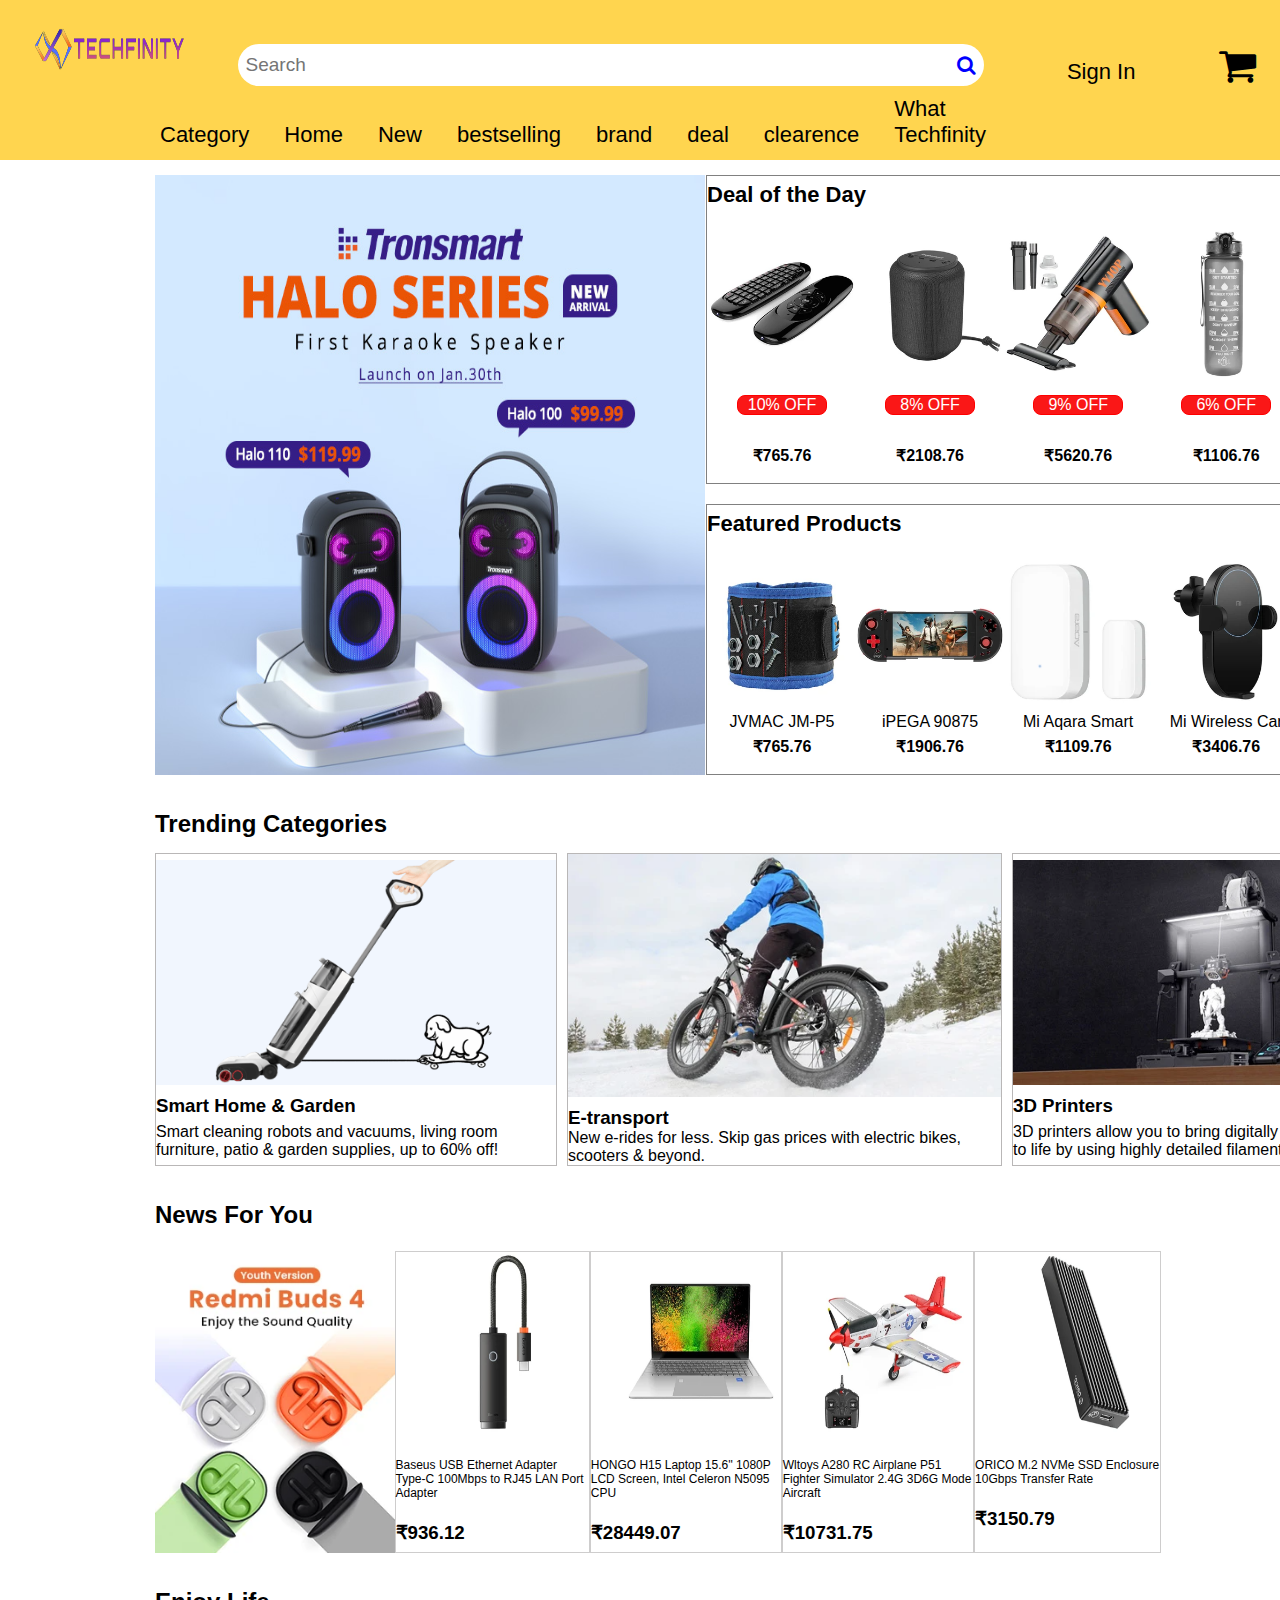
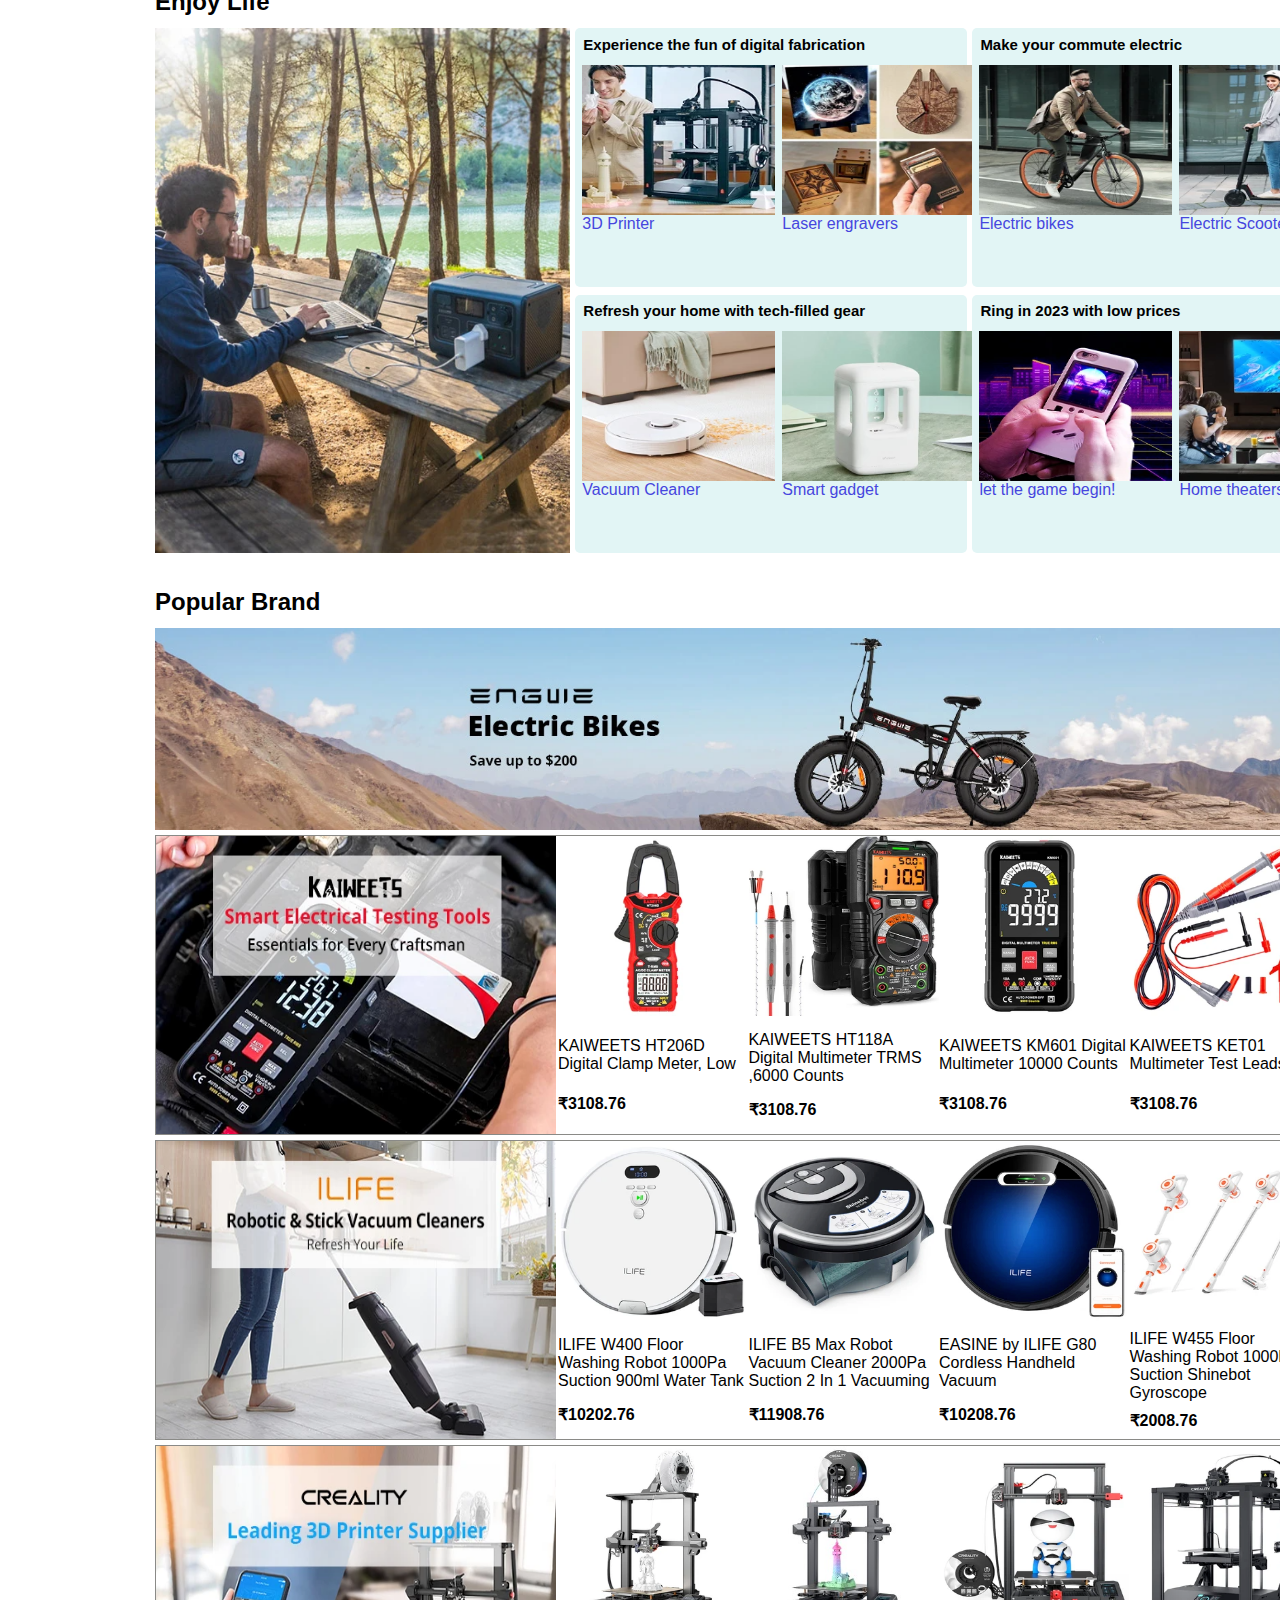
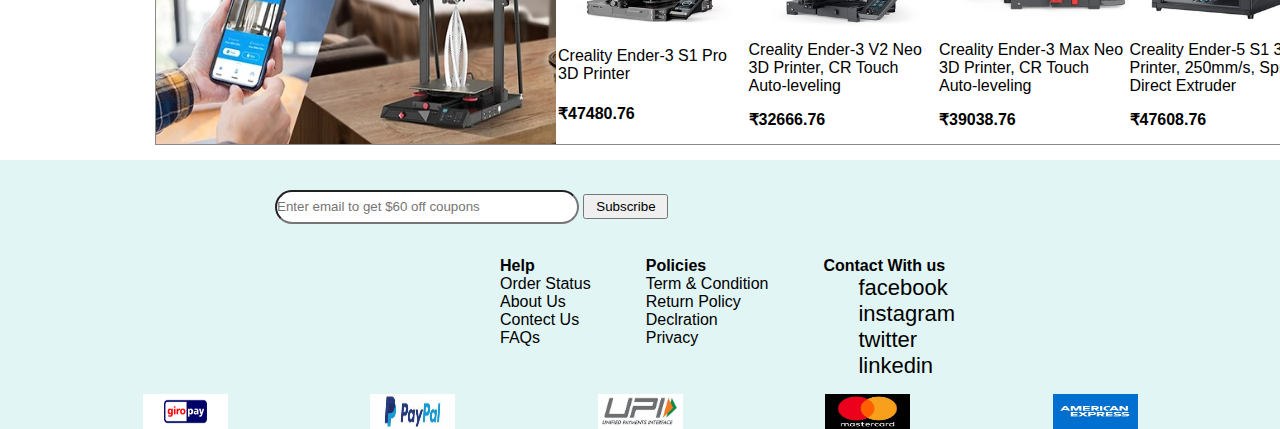
<file: index.html>
<!DOCTYPE html>
<html lang="en">
<head>
    <meta charset="UTF-8">
    <meta http-equiv="X-UA-Compatible" content="IE=edge">
    <meta name="viewport" content="width=device-width, initial-scale=1.0">
    <link rel="stylesheet" href="https://cdnjs.cloudflare.com/ajax/libs/font-awesome/4.7.0/css/font-awesome.min.css">
    <link rel="stylesheet" href="https://cdnjs.cloudflare.com/ajax/libs/font-awesome/6.0.0-beta2/css/all.min.css" integrity="sha512-YWzhKL2whUzgiheMoBFwW8CKV4qpHQAEuvilg9FAn5VJUDwKZZxkJNuGM4XkWuk94WCrrwslk8yWNGmY1EduTA==" crossorigin="anonymous" referrerpolicy="no-referrer" />
   
    <link rel="stylesheet" href="index.css">
    <title>TechFinity</title>
    
</head>
<body>
   <div class="nav">
    <div id="nav_up">
      <img src="image/logo.png" alt="error">
    <div id="serc">
        <input placeholder="Search" type="search" id="search" />
        <a href="#"><i class="fa fa-search icon-search"></i></a>
        
    </div>
    <div><li><i class="fa-solid fa-user-large icon-user">
    </i>
    <a>Sign In</a>
  <ul>
    <li><a href="./login.html">Login</a></li>
    <li><a href="./registration.html">Registration</a></li>
  </ul></li></div>
    
<div><a href="cart.html"><i class="fa fa-shopping-cart" style="font-size:40px"></i></a></div>

    </div>

    
<div id="nav_lo">
  <div id="cat">
    <li><a >Category</a>
    <ul>
      <li><a href="#">Local Warehouse</a></li>
      <li><a href="#">Sports & Outdoors</a></li>
      <li><a href="#">Smart Home & Gadget</a></li>
      <li><a href="#">Computer,Tablets & Accessories</a></li>
      <li><a href="#">Phone & Accessories</a></li>
      <li><a href="#">Wereable Device</a></li>
    </ul>
  </li>
  </div>
  <a href="index.html">Home</a>
  <a href="new.html">New</a>
  <a href="bestSellig.html">bestselling</a>
  <a href="#brand">brand</a>
  <a href="#deal">deal</a>
  <a href="#clearence">clearence</a>
  <a href="#geek">What Techfinity</a>
</div>
   </div> 


   <div class="containerr">
    <img src="image/big.jpg" alt="error">
    
    <div >
      <div id="cone">
        <h3>Deal of the Day</h3>
        <div>
        <div id="dod">
          <img src="image/remo.png" alt="error">
          <span class="discou-tag">10% OFF</span>
          <span class="prize">₹765.76</span>
        </div>
        <div id="dod">
          <img src="image/spe.png" alt="error">
          <span class="discou-tag">8% OFF</span>
          <span class="prize">₹2108.76</span>
        </div>
        <div id="dod">
          <img src="image/vac.png" alt="error">
          <span class="discou-tag">9% OFF</span>
          <span class="prize">₹5620.76</span>
        </div>
        <div id="dod">
          <img src="image/bottle.png" alt="error">
          <span class="discou-tag">6% OFF</span>
          <span class="prize">₹1106.76</span>
        </div>
      </div>
    </div>



    <div id="ctow">
    <h3>Featured Products</h3>
     <div>
      <div id="dod">
        <img src="image/clot.png" alt="error">
          <p>JVMAC JM-P5</p>
          <span class="prize">₹765.76</span>
      </div>
      <div id="dod">
        <img src="image/vd.png" alt="error">
          <p>iPEGA 90875</p>
          <span class="prize">₹1906.76</span>
      </div>
      <div id="dod">
        <img src="image/pw.png" alt="error">
          <p>Mi Aqara Smart</p>
          <span class="prize">₹1109.76</span>
      </div>
      <div id="dod">
        <img src="image/mb_sta.png" alt="error">
          <p>Mi Wireless Car</p>
          <span class="prize">₹3406.76</span>
      </div>
     </div>
    </div>


  </div>
   </div>

<div class="tre_cont">
  <h2>Trending Categories</h2>
  <div>
    <div class="inner_td">
      <img src="image/fir.jpeg" alt="error">
      <h3>Smart Home & Garden</h3>
      <p>Smart cleaning robots and vacuums, living room furniture, patio & garden supplies, up to 60% off!</p>
    </div>

    <div class="inner_tdd" >
      <img src="image/cyc.png" alt="error">
      <h3>E-transport</h3>
      <p>New e-rides for less. Skip gas prices with electric bikes, scooters & beyond.</p>
    </div>

    <div class="inner_td">
      <img src="image/gym.png" alt="error">
      <h3>3D Printers</h3>
      <p>3D printers allow you to bring digitally modeled designs to life by using highly detailed filament printing.</p>
    </div>

  </div>
</div>


<div class="ny_cont">
  <h2>News For You</h2>
  <div>
  
    <img src="image/mi.png" alt="error">
    <div>
      <div><img src="image/Baseus-USB.png" alt="error">
    <p>Baseus USB Ethernet Adapter Type-C 100Mbps to RJ45 LAN Port Adapter</p>
  <h3>₹936.12</h3></div>
  <div><img src="image/HONGO.png" alt="error">
    <p>HONGO H15 Laptop 15.6'' 1080P LCD Screen, Intel Celeron N5095 CPU</p>
  <h3>₹28449.07</h3></div>
  <div><img src="image/Wltoys.png" alt="error">
    <p>Wltoys A280 RC Airplane P51 Fighter Simulator 2.4G 3D6G Mode Aircraft</p>
  <h3>₹10731.75</h3></div>
  <div><img src="image/ORICO.png" alt="error">
    <p>ORICO M.2 NVMe SSD Enclosure 10Gbps Transfer Rate</p>
  <h3>₹3150.79</h3>
</div>
</div>
</div> 
</div>


<div class="ej_cont">
  <h2>Enjoy Life</h2>
  <div>
    <img src="image/ej.png" alt="error">
    <div>   
      <div id="up">
        <div id="bg_cl">
         <h3>Experience the fun of digital fabrication</h3>
         <div>
          <div id="poh"><img src="image/3d_pr.png" alt="error"><p>3D Printer</p></div>
          <div id="poh"><img src="image/le.png" alt="error"><p>Laser engravers</p></div>
          </div>
        </div>
          <div id="bg_cl">
            <h3>Make your commute electric</h3>
            <div>
             <div id="poh"><img src="image/eb.png" alt="error"><p>Electric bikes</p></div>
             <div id="poh"><img src="image/ec.png" alt="error"><p>Electric Scooters</p></div>
             </div>
            </div>
        </div>
        <div id="dw">
          <div id="bg_cl">
           <h3>Refresh your home with tech-filled gear</h3>
           <div>
            <div id="poh"><img src="image/vc.png" alt="error"><p>Vacuum Cleaner</p></div>
            <div id="poh"><img src="image/sg.png" alt="error"><p>Smart gadget</p></div>
            </div>
          </div>
            <div id="bg_cl">
              <h3>Ring in 2023 with low prices</h3>
              <div>
               <div id="poh"><img src="image/lgb.png" alt="error"><p>let the game begin!</p></div>
               <div id="poh"><img src="image/ht.png" alt="error"><p>Home theaters</p></div>
              </div>
               </div>
          </div>
    </div>
     </div>
  </div>


  <div class="pb_cont">
    <h2>Popular Brand</h2>
    <div><img src="image/sl.png" alt="error">
    <div>
      <img src="image/up1.png" alt="error">
      <div >
        <div id="po">
          <img src="image/ka.png" alt="error">
          <p>KAIWEETS HT206D Digital Clamp Meter, Low</p>
          <span class="priz">₹3108.76</span>
        </div>
        <div id="po">
          <img src="image/kai.png" alt="error">
          <p>KAIWEETS HT118A  Digital Multimeter TRMS ,6000 Counts</p>
          <span class="priz">₹3108.76</span>
        </div>
        <div id="po">
          <img src="image/kaiw.png" alt="error">
          <p>KAIWEETS KM601 Digital Multimeter 10000 Counts </p>
          <span class="priz">₹3108.76</span>
        </div>
        <div id="po">
          <img src="image/kaiwe.png" alt="error">
          <p>KAIWEETS KET01 Multimeter Test Leads Kit</p>
          <span class="priz">₹3108.76</span>
        </div>
      </div>
    </div>

    <div>
      <img src="image/up2.png" alt="error">
      <div >
        <div id="po">
          <img src="image/il.png" alt="error">
          <p>ILIFE W400 Floor Washing Robot 1000Pa Suction 900ml Water Tank</p>
          <span class="priz">₹10202.76</span>
        </div>
        <div id="po">
          <img src="image/ili.png" alt="error">
          <p>ILIFE B5 Max Robot Vacuum Cleaner 2000Pa Suction 2 In 1 Vacuuming</p>
          <span class="priz">₹11908.76</span>
        </div>
        <div id="po">
          <img src="image/ilif.png" alt="error">
          <p>EASINE by ILIFE G80 Cordless Handheld Vacuum </p>
          <span class="priz">₹10208.76</span>
        </div>
        <div id="po">
          <img src="image/eas.png" alt="error">
          <p>ILIFE W455 Floor Washing Robot 1000Pa Suction Shinebot Gyroscope</p>
          <span class="priz">₹2008.76</span>
        </div>
      </div>
    </div>
  
    <div>
      <img src="image/up3.png" alt="error">
      <div >
        <div id="po">
          <img src="image/cr.png" alt="error">
          <p>Creality Ender-3 S1 Pro 3D Printer</p>
          <span class="priz">₹47480.76</span>
        </div>
        <div id="po">
          <img src="image/cre.png" alt="error">
          <p>Creality Ender-3 V2 Neo 3D Printer, CR Touch Auto-leveling</p>
          <span class="priz">₹32666.76</span>
        </div>
        <div id="po">
          <img src="image/crea.png" alt="error">
          <p>Creality Ender-3 Max Neo 3D Printer, CR Touch Auto-leveling </p>
          <span class="priz">₹39038.76</span>
        </div>
        <div id="po">
          <img src="image/creal.png" alt="error">
          <p>Creality Ender-5 S1 3D Printer, 250mm/s, Sprite Direct Extruder</p>
          <span class="priz">₹47608.76</span>
        </div>
      </div>
    </div>

  </div>
</div>



<div class="bottom">
<div id="frm">
  
    <input placeholder="Enter email to get $60 off coupons" type="email" id="subscribe" />
    <input type="submit" value="Subscribe" id="sub_btn" />
  
</div>

<div id="supor">
  
  <div id="hep"><h4>Help</h4>
  <p>Order Status</p>
  <p>About Us</p>
  <p>Contect Us</p>
  <p>FAQs</p></div>

  <div id="poly"><h4>Policies</h4>
    <p>Term & Condition</p>
    <p>Return Policy</p>
    <p>Declration</p>
    <p>Privacy</p></div>


    <div id="cws"><h4>Contact With us</h4>
      <a href="#">facebook</a>
            <a href="#">instagram</a>
            <a href="#">twitter</a>
            <a href="#">linkedin</a></div>
      

</div>
<div id="paym">
  
  <img src="image/giro.jpg" alt="error">
  <img src="image/payp.jpeg" alt="error">
  <img src="image/upi.jpeg" alt="error">
  <img src="image/maste.jpeg" alt="error">
  <img src="image/aneri.jpeg" alt="error">
</div>


</div>

</body>

</html>
</file>
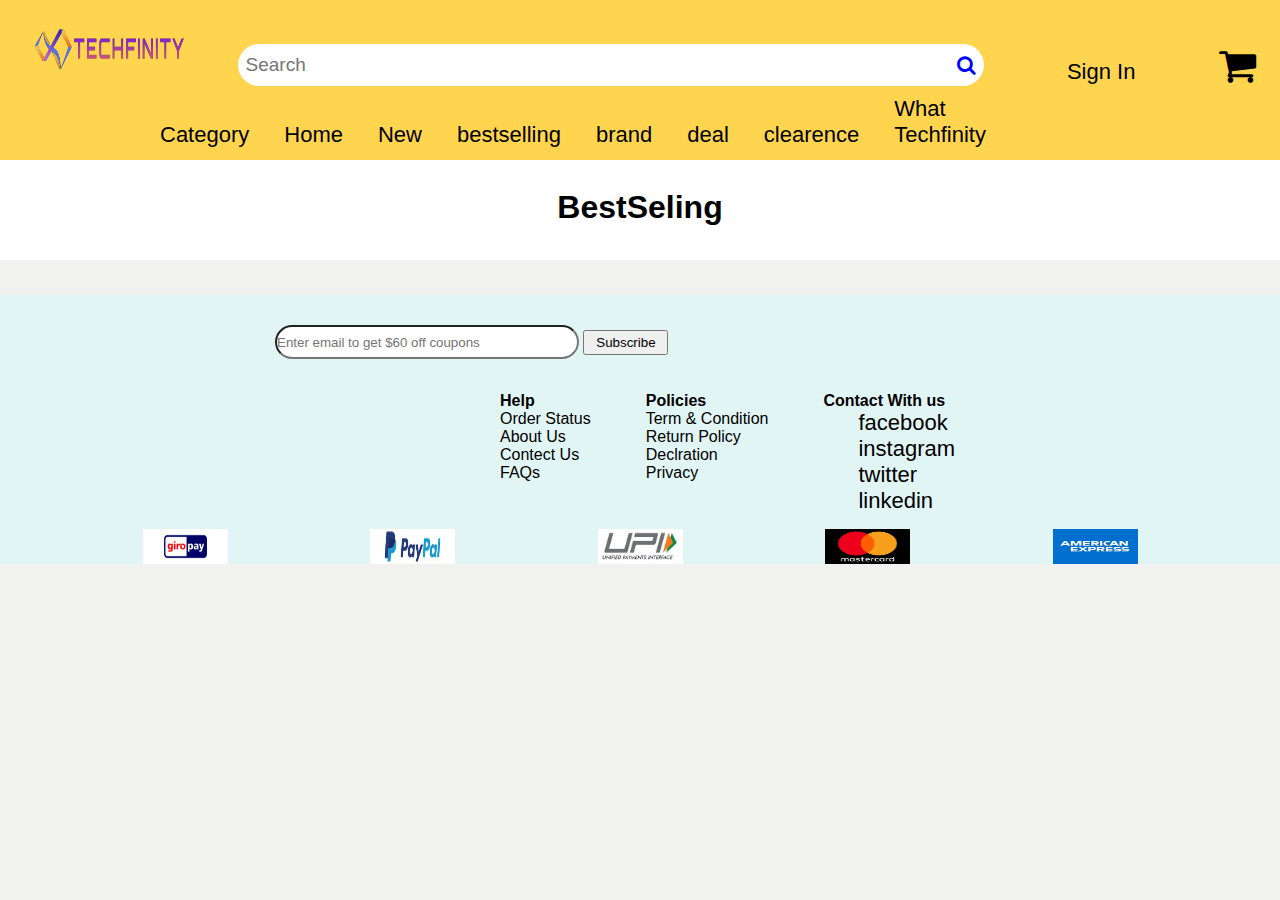
<file: bestSellig.html>
<!DOCTYPE html>
<html lang="en">
<head>
    <meta charset="UTF-8">
    <meta http-equiv="X-UA-Compatible" content="IE=edge">
    <meta name="viewport" content="width=device-width, initial-scale=1.0">
    <link rel="stylesheet" href="https://cdnjs.cloudflare.com/ajax/libs/font-awesome/4.7.0/css/font-awesome.min.css">
    <link rel="stylesheet" href="https://cdnjs.cloudflare.com/ajax/libs/font-awesome/6.0.0-beta2/css/all.min.css" integrity="sha512-YWzhKL2whUzgiheMoBFwW8CKV4qpHQAEuvilg9FAn5VJUDwKZZxkJNuGM4XkWuk94WCrrwslk8yWNGmY1EduTA==" crossorigin="anonymous" referrerpolicy="no-referrer" />
    <link rel="stylesheet" href="bestSelling.css">
    <title>TechFinity</title>
</head>
<body>
    <div class="nav">
        <div id="nav_up">
          <img src="image/logo.png" alt="error">
        <div id="serc">
            <input placeholder="Search" type="search" id="search" />
            <a href="#"><i class="fa fa-search icon-search"></i></a>
            
        </div>
        <div><li><i class="fa-solid fa-user-large icon-user">
        </i>
        <a>Sign In</a>
      <ul>
        <li><a href="./login.html">Login</a></li>
        <li><a href="./registration.html">Registration</a></li>
      </ul></li></div>
        
      <div><a href="cart.html"><i class="fa fa-shopping-cart" style="font-size:40px"></i></a></div>
        
        </div>
    
        
    <div id="nav_lo">
      <div id="cat">
        <li><a >Category</a>
        <ul>
          <li><a href="#">Local Warehouse</a></li>
          <li><a href="#">Sports & Outdoors</a></li>
          <li><a href="#">Smart Home & Gadget</a></li>
          <li><a href="#">Computer,Tablets & Accessories</a></li>
          <li><a href="#">Phone & Accessories</a></li>
          <li><a href="#">Wereable Device</a></li>
        </ul>
      </li>
      </div>
      <a href="index.html">Home</a>
      <a href="new.html">New</a>
      <a href="bestSelling.html">bestselling</a>
      <a href="#brand">brand</a>
      <a href="#deal">deal</a>
      <a href="#clearence">clearence</a>
      <a href="#geek">What Techfinity</a>
    </div>
       </div>
       <div id="header"><h1>BestSeling</h1></div> 
       <div id="product-container"></div>


       <div class="bottom">
        <div id="frm">
          
            <input placeholder="Enter email to get $60 off coupons" type="email" id="subscribe" />
            <input type="submit" value="Subscribe" id="sub_btn" />
          
        </div>
        
        <div id="supor">
          
          <div id="hep"><h4>Help</h4>
          <p>Order Status</p>
          <p>About Us</p>
          <p>Contect Us</p>
          <p>FAQs</p></div>
        
          <div id="poly"><h4>Policies</h4>
            <p>Term & Condition</p>
            <p>Return Policy</p>
            <p>Declration</p>
            <p>Privacy</p></div>
        
        
            <div id="cws"><h4>Contact With us</h4>
              <a href="#">facebook</a>
                    <a href="#">instagram</a>
                    <a href="#">twitter</a>
                    <a href="#">linkedin</a></div>
              
        
        </div>
        <div id="paym">
          
          <img src="image/giro.jpg" alt="error">
          <img src="image/payp.jpeg" alt="error">
          <img src="image/upi.jpeg" alt="error">
          <img src="image/maste.jpeg" alt="error">
          <img src="image/aneri.jpeg" alt="error">
        </div>
        
        
        </div>
</body>
</html>
<script>
let url="https://63fa0c28beec322c57ec75ca.mockapi.io/product"
    async function FetchData(url){
        try{
          let res=await fetch(url)
               res=await res.json()
              console.log(res)
             
               DisplayProduct(res)
               
        }catch(err){
          console.log(err)
        }
    }
    FetchData(url)

    let CartArr=JSON.parse(localStorage.getItem("cart"))||[]
    let Container=document.getElementById("product-container")
    function DisplayProduct(data){
      Container.innerHTML=""
        data.forEach((product)=>{
            let card=document.createElement("div")
            let image=document.createElement("img")
            let details=document.createElement("p")
            let cardd=document.createElement("div")
            let price=document.createElement("h4")
            let Rating=document.createElement("p")
            let add_to_cart=document.createElement("button")
              add_to_cart.textContent="Add to Cart"
              image.src=product.image;
              details.textContent=product.name
              price.textContent=product.price;
              Rating.textContent=product.rating
            add_to_cart.addEventListener("click",()=>{
               CartArr.push(product)
                  localStorage.setItem("cart",JSON.stringify(CartArr))
                  alert("Product Added To Cart")

                
            })
              card.append(image,details,cardd,add_to_cart)
              cardd.append(price,Rating)
              Container.append(card)
              
        })




    }

  
    
  </script>
</script>
</file>
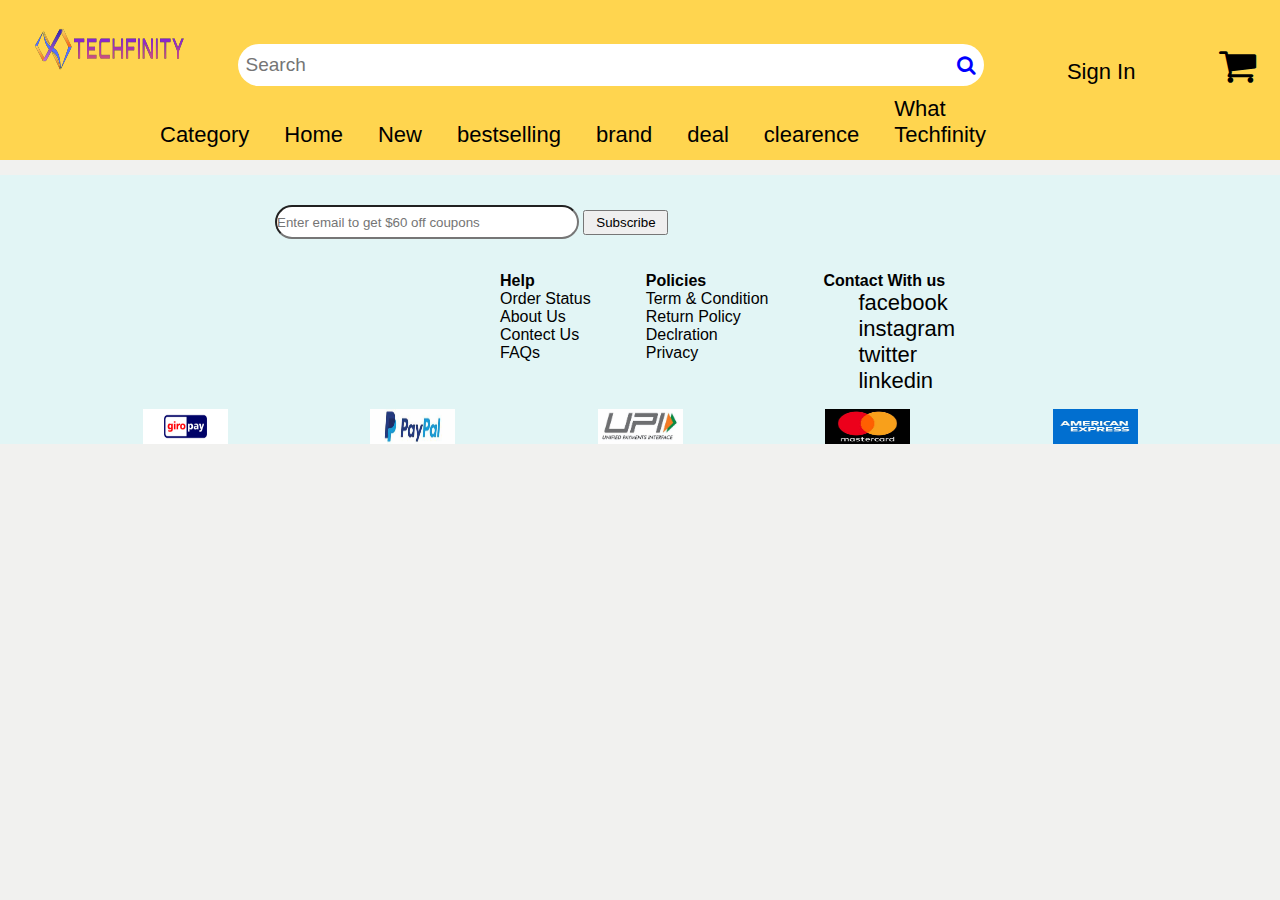
<file: cart.html>
<!DOCTYPE html>
<html lang="en">
<head>
    <meta charset="UTF-8">
    <meta http-equiv="X-UA-Compatible" content="IE=edge">
    <meta name="viewport" content="width=device-width, initial-scale=1.0">
    <link rel="stylesheet" href="https://cdnjs.cloudflare.com/ajax/libs/font-awesome/4.7.0/css/font-awesome.min.css">
    <link rel="stylesheet" href="https://cdnjs.cloudflare.com/ajax/libs/font-awesome/6.0.0-beta2/css/all.min.css" integrity="sha512-YWzhKL2whUzgiheMoBFwW8CKV4qpHQAEuvilg9FAn5VJUDwKZZxkJNuGM4XkWuk94WCrrwslk8yWNGmY1EduTA==" crossorigin="anonymous" referrerpolicy="no-referrer" />
    <link rel="stylesheet" href="bestSelling.css">
    <title>TechFinity</title>
</head>
<body>
    <div class="nav">
        <div id="nav_up">
          <img src="image/logo.png" alt="error">
        <div id="serc">
            <input placeholder="Search" type="search" id="search" />
            <a href="#"><i class="fa fa-search icon-search"></i></a>
            
        </div>
        <div><li><i class="fa-solid fa-user-large icon-user">
        </i>
        <a>Sign In</a>
      <ul>
        <li><a href="./login.html">Login</a></li>
        <li><a href="./registration.html">Registration</a></li>
      </ul></li></div>
        
      <div><a href="cart.html"><i class="fa fa-shopping-cart" style="font-size:40px"></i></a></div>
        
        </div>
    
        
    <div id="nav_lo">
      <div id="cat">
        <li><a >Category</a>
        <ul>
          <li><a href="#">Local Warehouse</a></li>
          <li><a href="#">Sports & Outdoors</a></li>
          <li><a href="#">Smart Home & Gadget</a></li>
          <li><a href="#">Computer,Tablets & Accessories</a></li>
          <li><a href="#">Phone & Accessories</a></li>
          <li><a href="#">Wereable Device</a></li>
        </ul>
      </li>
      </div>
      <a href="index.html">Home</a>
      <a href="new.html">New</a>
      <a href="bestSelling.html">bestselling</a>
      <a href="#brand">brand</a>
      <a href="#deal">deal</a>
      <a href="#clearence">clearence</a>
      <a href="#geek">What Techfinity</a>
    </div>
       </div> 
       <div id="cart-containerr"></div>


       <div class="bottom">
        <div id="frm">
          
            <input placeholder="Enter email to get $60 off coupons" type="email" id="subscribe" />
            <input type="submit" value="Subscribe" id="sub_btn" />
          
        </div>
        
        <div id="supor">
          
          <div id="hep"><h4>Help</h4>
          <p>Order Status</p>
          <p>About Us</p>
          <p>Contect Us</p>
          <p>FAQs</p></div>
        
          <div id="poly"><h4>Policies</h4>
            <p>Term & Condition</p>
            <p>Return Policy</p>
            <p>Declration</p>
            <p>Privacy</p></div>
        
        
            <div id="cws"><h4>Contact With us</h4>
              <a href="#">facebook</a>
                    <a href="#">instagram</a>
                    <a href="#">twitter</a>
                    <a href="#">linkedin</a></div>
              
        
        </div>
        <div id="paym">
          
          <img src="image/giro.jpg" alt="error">
          <img src="image/payp.jpeg" alt="error">
          <img src="image/upi.jpeg" alt="error">
          <img src="image/maste.jpeg" alt="error">
          <img src="image/aneri.jpeg" alt="error">
        </div>
        
        
        </div>
</body>
</html>
<script>


    let Cart=JSON.parse(localStorage.getItem("cart"))||[]
    let Container=document.getElementById("cart-containerr")
    function DisplayProduct(data){
      Container.innerHTML=""
        data.forEach((product)=>{
            let card=document.createElement("div")
            let image=document.createElement("img")
            let details=document.createElement("p")
            let cardd=document.createElement("div")
            let price=document.createElement("h4")
            let Rating=document.createElement("p")
            let carrdd=document.createElement("div")
            let Remove=document.createElement("button")
            let buy=document.createElement("button")
              Remove.textContent="Remove"
              buy.textContent="Buy"
              image.src=product.image;
              details.textContent=product.name
              price.textContent=product.price;
              Rating.textContent=product.rating
            Remove.addEventListener("click",()=>{
              Cart=Cart.filter((ele)=>{
              return ele.id!==product.id
            })
            localStorage.setItem("cart",JSON.stringify(Cart))
            alert("Product Remove From Cart")
            DisplayProduct()
        });
                  
              card.append(image,details,cardd,carrdd)
              cardd.append(price,Rating)
              carrdd.append(buy,Remove)
              Container.append(card)
              
        })

      }
      DisplayProduct()

    
  </script>
</script>
</file>
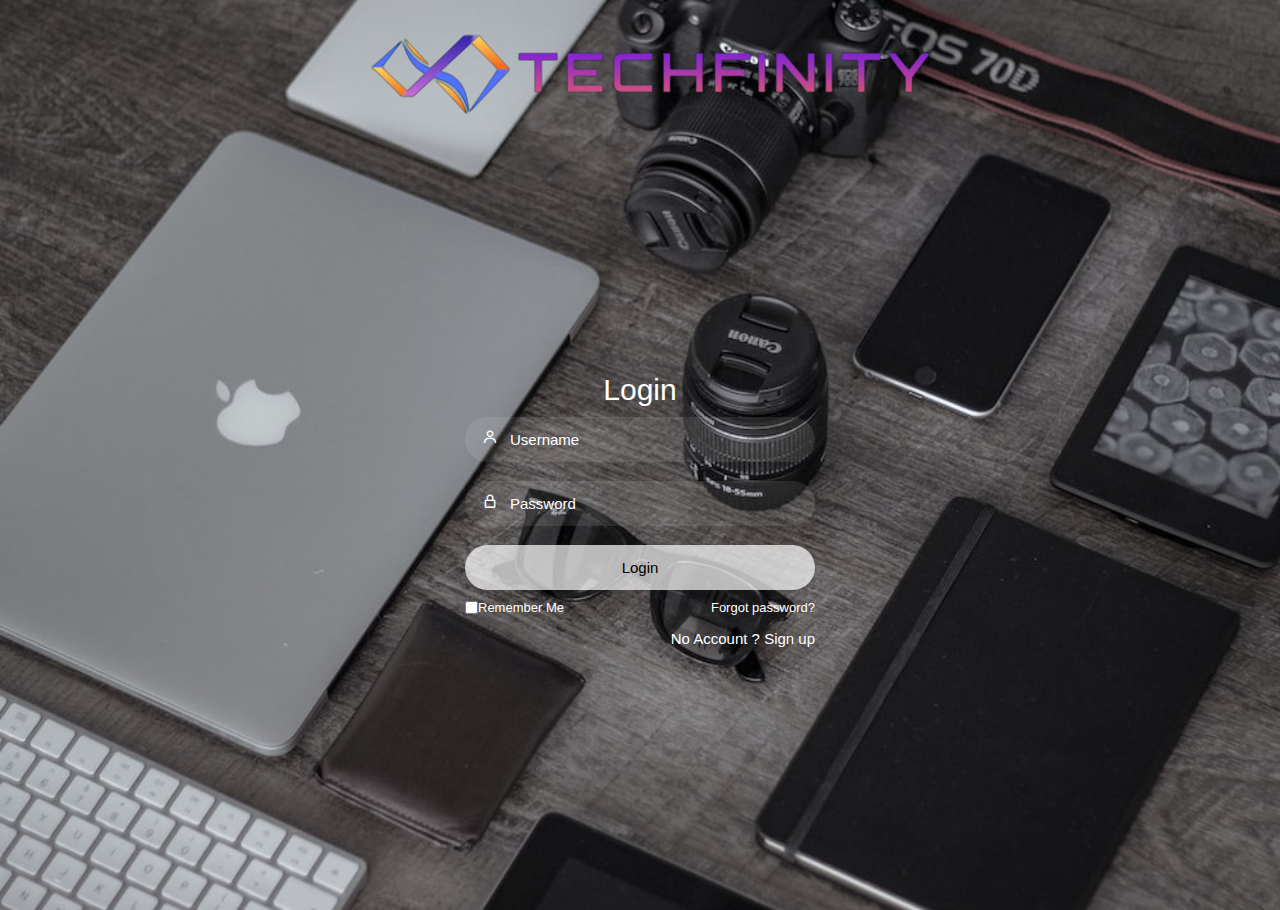
<file: login.html>
<!DOCTYPE html>
<html lang="en">
<head>
    <meta charset="UTF-8">
    <meta http-equiv="X-UA-Compatible" content="IE=edge">
    <meta name="viewport" content="width=device-width, initial-scale=1.0">
    <link rel="stylesheet" href="login.css">
    <link href='https://unpkg.com/boxicons@2.1.4/css/boxicons.min.css' rel='stylesheet'>

    <title>Login-TechFinity</title>

</head>
<body>

    <div class="nav">
        
          <img src="image/logo.png" alt="error">
        
        </div>
   <div class="box">

    <div class="container">

        <div class="top">
            <header>Login</header>
        </div>

        <div class="input-field">
            <input type="text" class="input" placeholder="Username" id="">
            <i class='bx bx-user' ></i>
        </div>

        <div class="input-field">
            <input type="Password" class="input" placeholder="Password" id="">
            <i class='bx bx-lock-alt'></i>
        </div>

        <div class="input-field">
            <input type="submit" class="submit" value="Login" onclick="openPopup()">
        </div>

        <div class="two-col">
            <div class="one">
               <input type="checkbox" name="" id="check">
               <label for="check"> Remember Me</label>
            </div>
            <div class="two">
                <label><a href="#">Forgot password?</a></label>
            </div>

            
            
        </div>
        <div class="reg">
            <a href="registration.html" id="link">No Account ? Sign up</a>
        </div>
    </div>

    <div class="popup" id="popup">
        <img src="image/pop.jpg" alt="error">
        <h2>Thank you!</h2>
        <p>Login Successful!</p>
        <a href="index.html"><button type="button" onclick="closePopup()" >OK</button></a>


    </div>
</div>  
</body>
</html>
<script>
    let popup =document.getElementById("popup");
    function openPopup(){
        popup.classList.add("open-popup");


    }
    function closePopup(){
        popup.classList.remove("open-popup");
        

    }
</script>
</file>
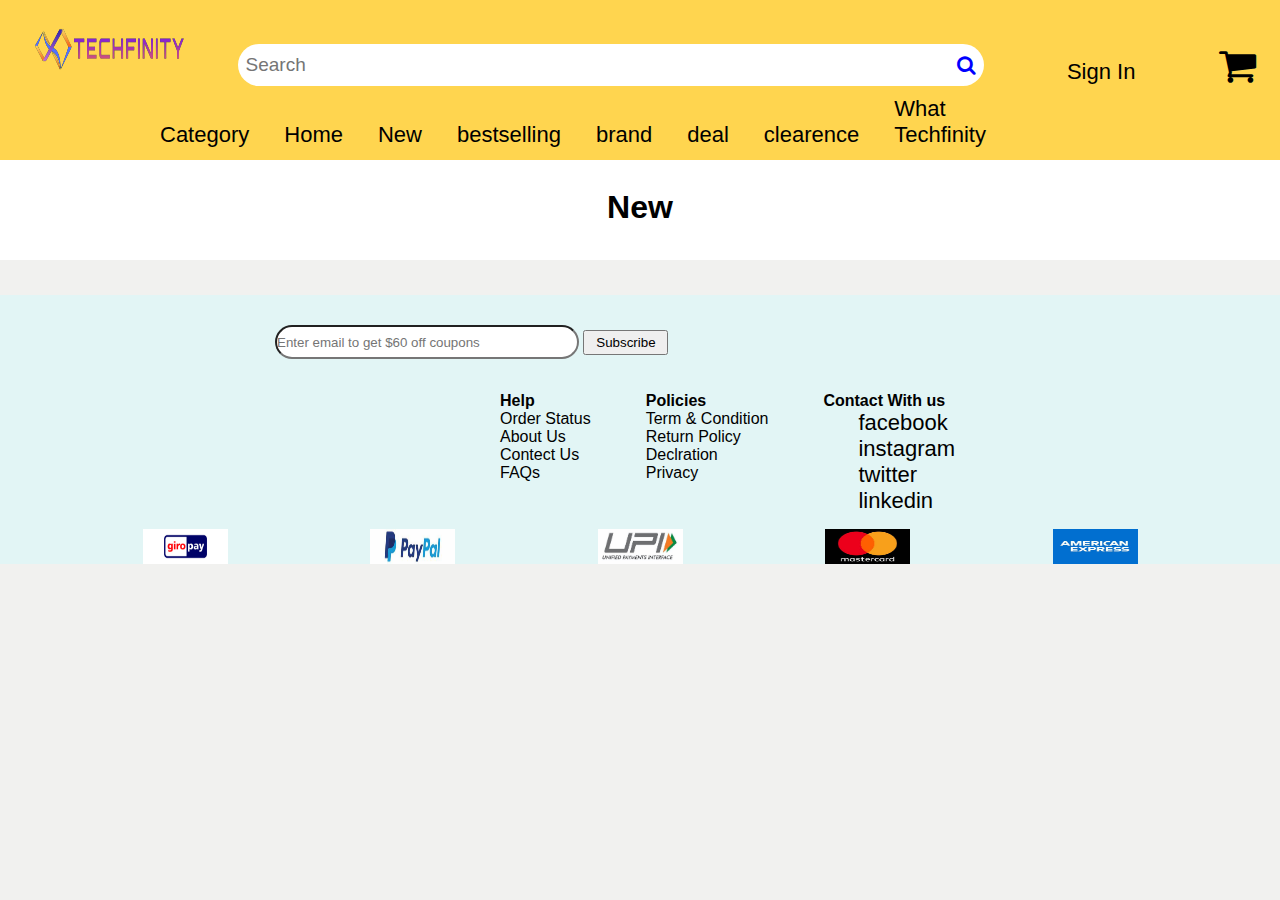
<file: new.html>
<!DOCTYPE html>
<html lang="en">
<head>
    <meta charset="UTF-8">
    <meta http-equiv="X-UA-Compatible" content="IE=edge">
    <meta name="viewport" content="width=device-width, initial-scale=1.0">
    <link rel="stylesheet" href="https://cdnjs.cloudflare.com/ajax/libs/font-awesome/4.7.0/css/font-awesome.min.css">
    <link rel="stylesheet" href="https://cdnjs.cloudflare.com/ajax/libs/font-awesome/6.0.0-beta2/css/all.min.css" integrity="sha512-YWzhKL2whUzgiheMoBFwW8CKV4qpHQAEuvilg9FAn5VJUDwKZZxkJNuGM4XkWuk94WCrrwslk8yWNGmY1EduTA==" crossorigin="anonymous" referrerpolicy="no-referrer" />
    <link rel="stylesheet" href="bestSelling.css">
    <title>TechFinity</title>
</head>
<body>
    <div class="nav">
        <div id="nav_up">
          <img src="image/logo.png" alt="error">
        <div id="serc">
            <input placeholder="Search" type="search" id="search" />
            <a href="#"><i class="fa fa-search icon-search"></i></a>
            
        </div>
        <div><li><i class="fa-solid fa-user-large icon-user">
        </i>
        <a>Sign In</a>
      <ul>
        <li><a href="./login.html">Login</a></li>
        <li><a href="./registration.html">Registration</a></li>
      </ul></li></div>
        
      <div><a href="cart.html"><i class="fa fa-shopping-cart" style="font-size:40px"></i></a></div>
        
        </div>
    
        
    <div id="nav_lo">
      <div id="cat">
        <li><a >Category</a>
        <ul>
          <li><a href="#">Local Warehouse</a></li>
          <li><a href="#">Sports & Outdoors</a></li>
          <li><a href="#">Smart Home & Gadget</a></li>
          <li><a href="#">Computer,Tablets & Accessories</a></li>
          <li><a href="#">Phone & Accessories</a></li>
          <li><a href="#">Wereable Device</a></li>
        </ul>
      </li>
      </div>
      <a href="index.html">Home</a>
      <a href="new.html">New</a>
      <a href="bestSellig.html">bestselling</a>
      <a href="#brand">brand</a>
      <a href="#deal">deal</a>
      <a href="#clearence">clearence</a>
      <a href="#geek">What Techfinity</a>
    </div>
       </div>
       <div id="header"><h1>New</h1></div> 
       <div id="product-container"></div>


       <div class="bottom">
        <div id="frm">
          
            <input placeholder="Enter email to get $60 off coupons" type="email" id="subscribe" />
            <input type="submit" value="Subscribe" id="sub_btn" />
          
        </div>
        
        <div id="supor">
          
          <div id="hep"><h4>Help</h4>
          <p>Order Status</p>
          <p>About Us</p>
          <p>Contect Us</p>
          <p>FAQs</p></div>
        
          <div id="poly"><h4>Policies</h4>
            <p>Term & Condition</p>
            <p>Return Policy</p>
            <p>Declration</p>
            <p>Privacy</p></div>
        
        
            <div id="cws"><h4>Contact With us</h4>
              <a href="#">facebook</a>
                    <a href="#">instagram</a>
                    <a href="#">twitter</a>
                    <a href="#">linkedin</a></div>
              
        
        </div>
        <div id="paym">
          
          <img src="image/giro.jpg" alt="error">
          <img src="image/payp.jpeg" alt="error">
          <img src="image/upi.jpeg" alt="error">
          <img src="image/maste.jpeg" alt="error">
          <img src="image/aneri.jpeg" alt="error">
        </div>
        
        
        </div>
</body>
</html>
<script>
let url="https://63fa0c28beec322c57ec75ca.mockapi.io/product"
    async function FetchData(url){
        try{
          let res=await fetch(url)
               res=await res.json()
              console.log(res)
             
               DisplayProduct(res)
               
        }catch(err){
          console.log(err)
        }
    }
    FetchData(url)

    let CartArr=JSON.parse(localStorage.getItem("cart"))||[]
    let Container=document.getElementById("product-container")
    function DisplayProduct(data){
      Container.innerHTML=""
        data.forEach((product)=>{
            let card=document.createElement("div")
            let image=document.createElement("img")
            let details=document.createElement("p")
            let cardd=document.createElement("div")
            let price=document.createElement("h4")
            let Rating=document.createElement("p")
            let add_to_cart=document.createElement("button")
              add_to_cart.textContent="Add to Cart"
              image.src=product.image;
              details.textContent=product.name
              price.textContent=product.price;
              Rating.textContent=product.rating
            add_to_cart.addEventListener("click",()=>{
               CartArr.push(product)
                  localStorage.setItem("cart",JSON.stringify(CartArr))
                  alert("Product Added To Cart")

                
            })
              card.append(image,details,cardd,add_to_cart)
              cardd.append(price,Rating)
              Container.append(card)
              
        })




    }

  
    
  </script>
</script>
</file>
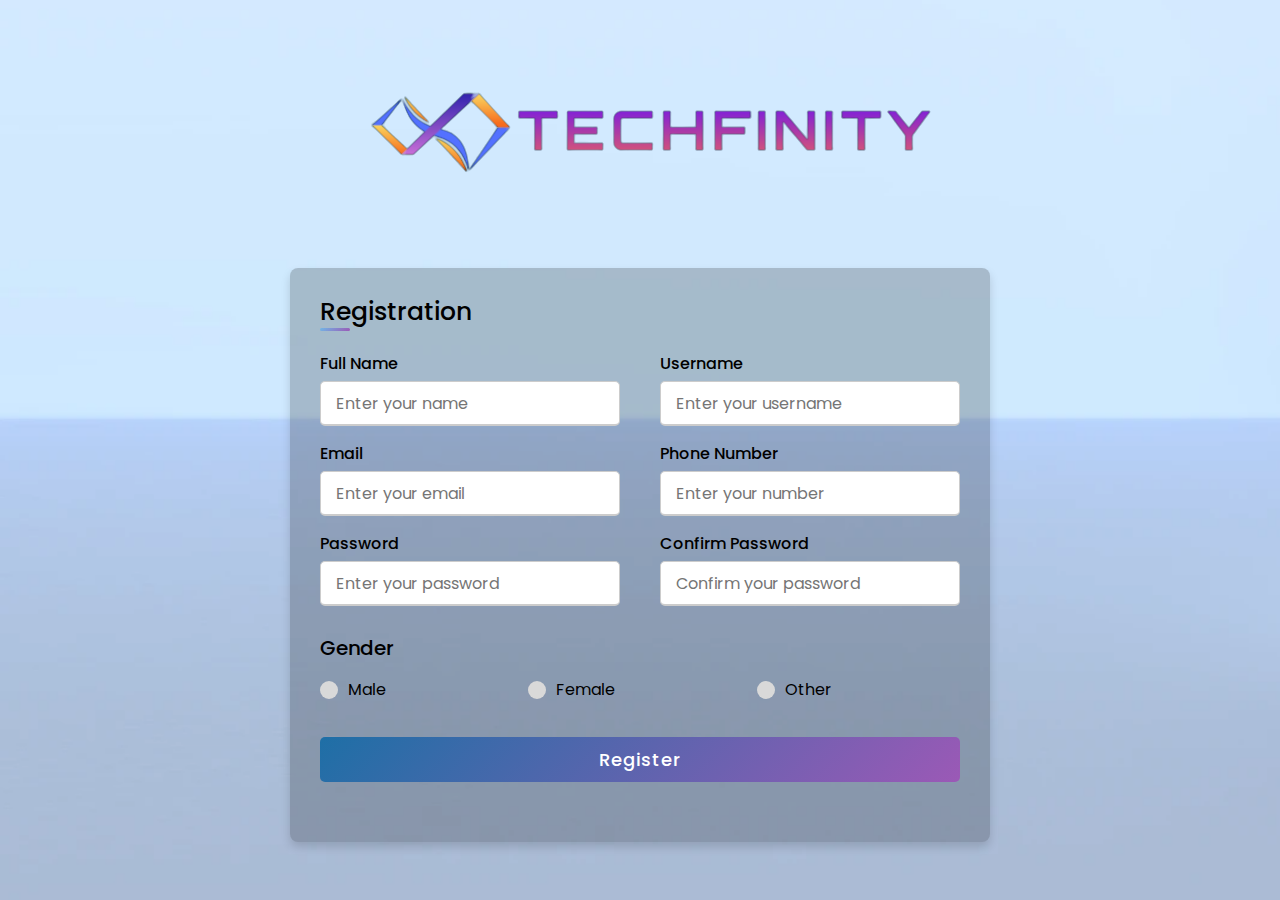
<file: registration.html>
<!DOCTYPE html>

<html lang="en" dir="ltr">
  <head>
    <meta charset="UTF-8">
    <link rel="stylesheet" href="registration.css">
     <meta name="viewport" content="width=device-width, initial-scale=1.0">
     <title>Registration-TechFinity</title>
   </head>
<body>
  <div class="nav">
        
    <img src="image/logo.png" alt="error">
  
  </div>
  <div class="container">
    <div class="title">Registration</div>
    <div class="content">
      <form action="#">
        <div class="user-details">
          <div class="input-box">
            <span class="details">Full Name</span>
            <input type="text" placeholder="Enter your name" required id="name">
          </div>
          <div class="input-box">
            <span class="details">Username</span>
            <input type="text" placeholder="Enter your username" required id="user">
          </div>
          <div class="input-box">
            <span class="details">Email</span>
            <input type="text" placeholder="Enter your email" required id="email">
          </div>
          <div class="input-box">
            <span class="details">Phone Number</span>
            <input type="text" placeholder="Enter your number" required id="phone">
          </div>
          <div class="input-box">
            <span class="details">Password</span>
            <input type="text" placeholder="Enter your password" required id="pass">
          </div>
          <div class="input-box">
            <span class="details">Confirm Password</span>
            <input type="text" placeholder="Confirm your password" required id="cpass">
          </div>
        </div>
        <div class="gender-details">
          <input type="radio" name="gender" id="dot-1">
          <input type="radio" name="gender" id="dot-2">
          <input type="radio" name="gender" id="dot-3">
          <span class="gender-title">Gender</span>
          <div class="category">
            <label for="dot-1">
            <span class="dot one"></span>
            <span class="gender">Male</span>
          </label>
          <label for="dot-2">
            <span class="dot two"></span>
            <span class="gender">Female</span>
          </label>
          <label for="dot-3">
            <span class="dot three"></span>
            <span class="gender">Other</span>
            </label>
          </div>
        </div>
        <div class="button">
          <input type="submit" value="Register" onclick="opennPopup()">
        </div>
      </form>
      
  </div>
  
  <div class="popupp" id="popupp">
    <img src="image/pop.jpg" alt="error">
    <h2>Welcome TechFinity Family!</h2>
    <p>Your detail has been succesfully submited.Thanks!</p>
    <a href="login.html"><button type="button" onclick="clossePopup()" >OK</button></a>
</div>
  </div>
</body>
</html>
<script>
  let popup =document.getElementById("popupp");
  function opennPopup(){
      popup.classList.add("openn-popup");

      let name,email,usr,psw,ph,cpsw;
name=document.getElementById("name").value;
usr=document.getElementById("user").value;
email=document.getElementById("email").value;
psw=document.getElementById("pass").value;
ph=document.getElementById("phone").value;
cpsw=document.getElementById("cpass").value;

localStorage.setItem("name",name)
localStorage.setItem("user",usr)
localStorage.setItem("email",email)
localStorage.setItem("pass",psw)
localStorage.setItem("cpass",cpsw)
localStorage.setItem("phone",ph)

  }
  function clossePopup(){
      popup.classList.remove("openn-popup");
      

  }


</script>
</file>
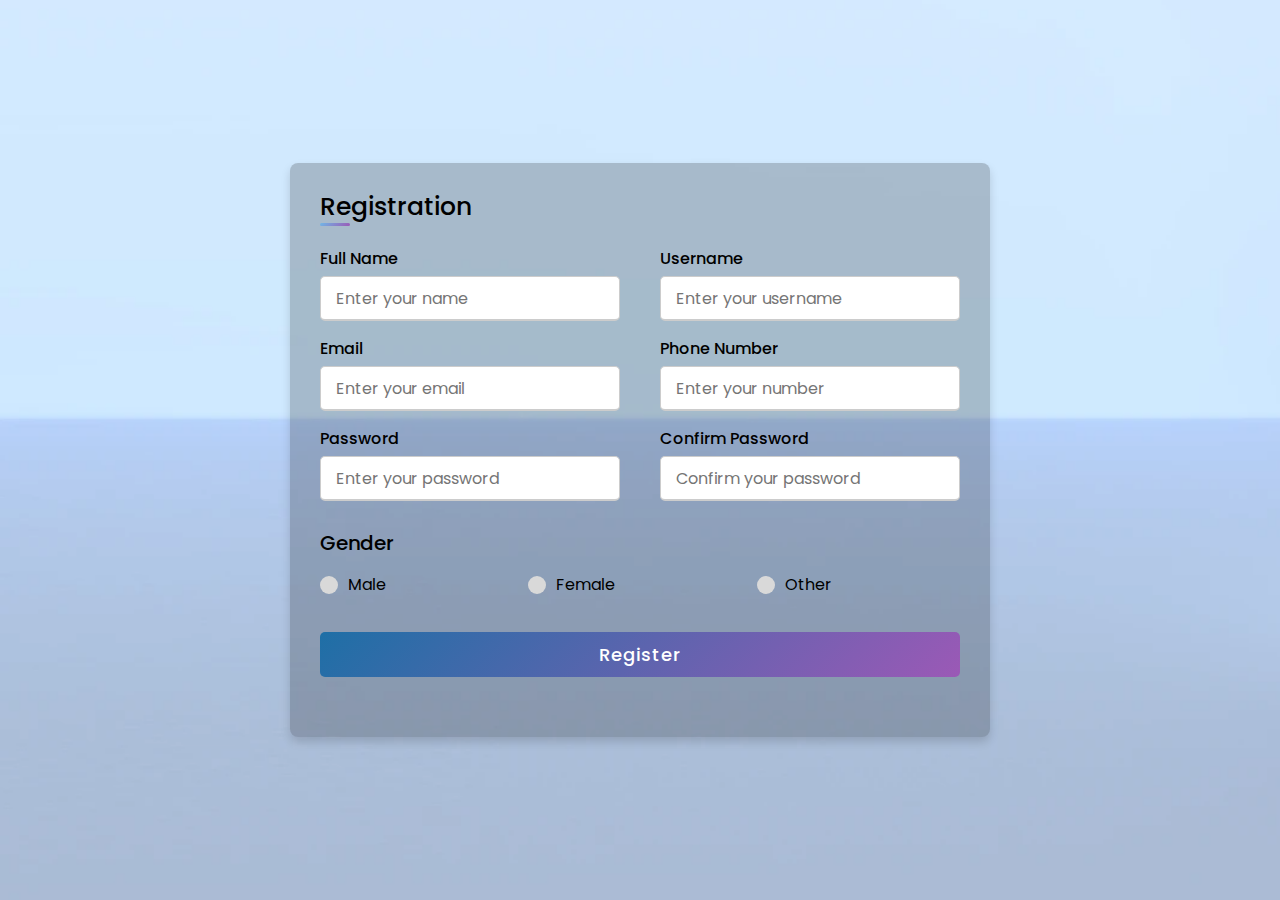
<file: regis/registration.html>
<!DOCTYPE html>

<html lang="en" dir="ltr">
  <head>
    <meta charset="UTF-8">
    <link rel="stylesheet" href="registration.css">
     <meta name="viewport" content="width=device-width, initial-scale=1.0">
   </head>
<body>
  <div class="container">
    <div class="title">Registration</div>
    <div class="content">
      <form action="#">
        <div class="user-details">
          <div class="input-box">
            <span class="details">Full Name</span>
            <input type="text" placeholder="Enter your name" required>
          </div>
          <div class="input-box">
            <span class="details">Username</span>
            <input type="text" placeholder="Enter your username" required>
          </div>
          <div class="input-box">
            <span class="details">Email</span>
            <input type="text" placeholder="Enter your email" required>
          </div>
          <div class="input-box">
            <span class="details">Phone Number</span>
            <input type="text" placeholder="Enter your number" required>
          </div>
          <div class="input-box">
            <span class="details">Password</span>
            <input type="text" placeholder="Enter your password" required>
          </div>
          <div class="input-box">
            <span class="details">Confirm Password</span>
            <input type="text" placeholder="Confirm your password" required>
          </div>
        </div>
        <div class="gender-details">
          <input type="radio" name="gender" id="dot-1">
          <input type="radio" name="gender" id="dot-2">
          <input type="radio" name="gender" id="dot-3">
          <span class="gender-title">Gender</span>
          <div class="category">
            <label for="dot-1">
            <span class="dot one"></span>
            <span class="gender">Male</span>
          </label>
          <label for="dot-2">
            <span class="dot two"></span>
            <span class="gender">Female</span>
          </label>
          <label for="dot-3">
            <span class="dot three"></span>
            <span class="gender">Other</span>
            </label>
          </div>
        </div>
        <div class="button">
          <input type="submit" value="Register">
        </div>
      </form>
    </div>
  </div>

</body>
</html>
</file>
<file: index.css>
@import url('https://fonts.googleapis.com/css2?family=Nunito:wght@400;600;800&display=swap');
*{
    font-family: 'poppins' ,sans-serif;
  margin: 0px;
  padding: 0px;
}
.nav{
    width: 100%;
    display: grid;
     /* border: 2px solid red; */
    height: 160px;
   background-color:#FFD54F;
  }
  #nav_lo{
    width: 55%;
    display: flex;
    margin-left: 125px;
    align-items: end;
    margin-bottom: 12px;
    /* border: 2px solid blue; */
    
    
  } 
 li{
    list-style-type: none;
  }
  #cat{
    text-align: left;
  }
  ul{
    list-style: none;
    padding: 0;
    margin: 0;
    position: absolute;
  }
 
  ul li a{
    width: 150px;
    color: black;
    display: block;
    text-decoration: none;
    font-size:13px ;
    padding: 10px;
    font-family: 200;
   
  }
 #cat a:hover{
    background-color:#CDDC39;
    
    
  }
  li ul li{
    float: none;
  }
  li ul{
    display: none;
  }
  li:hover ul{
    display: block;
  }
  a{
    margin-left: 35px;
    text-decoration: none;
    color: black;
    font-size: 22px;
    font-weight: 300;

  }
  li ul{
    background-color: white;
  }

  #nav_up{
    display: flex;
    align-items: end;
    justify-content: space-around;
   /* border: 2px solid green; */
  }
  #nav_up>div a:hover{
    background-color: rgb(226, 81, 81);
  }
  #nav_up>img{
    width: 165px;
    height: 75px;
    background: transparent;
    align-items: center;
    justify-content: center;
  }
  #nav_up>div{
    display: flex;
    font-size: 28px;
  }
#serc{
  width: 730px;
  /* border: 3px solid black; */
  padding: 8px;
  border-radius: 30px;
  background-color: white;

}
#search{
  background-color: white;
  border: 0px;
  outline: 0px;
  font-size: 19px;
  width: 700px;
}
.icon-search{
  
  color: blue;
  font-size: 20px;
}

  .containerr{
    width: 78.6%;
    margin-left: 155px;
    display: flex;
    /* border: 2px solid yellow; */
    margin-top: 15px;
  }
  .containerr>img{
    
    width: 550px;
    height: 600px;
  }

  .containerr>div{
    width: 57.6%;
    display: grid;
    /* border: 5px solid red; */
    margin-left: 1px;
    
    /* grid-template-columns: 80%; */
  }#cone{
    width: 100%;
    display: grid;
    border: 1px solid grey;
    
    /* grid-template-columns: 80%; */
  }
  #ctow{
    width: 100%;
    display: grid;
    border: 1px solid grey;;
    margin-top: 20px;
    
    /* grid-template-columns: 80%; */
  }
  .containerr>div>div>h3{
    font-size: 22px;
    margin-bottom: 0%;
    margin-top: 1%;
  }
  .containerr>div>div>div{
    width: 100%;
    display: flex;
    /* border: 5px solid green; */
  }
  #dod{
    width: 24.6%;
    display: grid;
    /* border: 2px solid black; */
    text-align: center;
    align-items: center;
  }
  #dod>img{
    margin: auto;
    width: 150px;
    height: 150px;
  }
  .discou-tag{
    
    border: 0.5px solid red;
    margin-left: 30px;
    margin-right: 30px;
    margin-top: 10px;
    margin-bottom: 25px;
    border-radius: 8px;
    align-items: center;
    color:white;
    background-color: rgb(250, 23, 23);
    
  }
  .prize{
    margin-bottom: 15px;
    font-weight: 800;
  }


  /*  Treading */

  .tre_cont{

    width: 78.6%;
    margin-left: 155px;
    display: grid;
    /* border: 2px solid rgb(221, 19, 130); */
    margin-top: 35px;
  }
  .tre_cont>div{
    display: flex;
    width: 99.8%;
    margin-top: 15px;
    /* border: 2px solid rgb(23, 190, 220); */
  }
  .inner_td{
    border: 0.5px solid rgb(185, 183, 183);
    display: grid;
    /* border: 5px solid rgb(71, 14, 162) */
  } .inner_tdd{
    margin-right: 10px;
    margin-left: 10px;
    display: grid;
    border: 0.8px solid rgb(185, 183, 183);
    /* border: 5px solid rgb(71, 14, 162) */
  }
  .inner_td>img{
    margin: auto;
    width: 400px;
    margin-bottom: 10px;

    
  }
  .inner_tdd>img{
    margin: auto;
    width: 433px;
    margin-bottom: 10px;
    
  }


  /* new */
  .ny_cont{
    display: grid;
    width: 78.6%;
    /* border: 2px solid yellowgreen; */
    margin-left: 155px;
    margin-top: 35px;
  }
  .ny_cont>div{
    display: flex;
    margin-top: 22px;
    /* border: 2px solid yellowgreen; */}
    .ny_cont>div img{
      height: 302px;
    }
  .ny_cont>div>div{
    display: flex;
    /* border: 2px solid red; */
    width: 100%;
  }
  .ny_cont>div>div>div{
    border: 0.5px solid rgb(206, 205, 205);
    height: 300px;
    
  }
  .ny_cont>div>div>div img{
    width: 150px;
    height: 180px;
    margin-left: 35px;
  }
  .ny_cont>div>div>div p{
    margin-top: 22px;
    font-size: 12px;
  }
  .ny_cont>div>div>div h3{
    margin-top: 22px;
  }
  /* Enjoy life */
  .ej_cont{
    display: grid;
    width: 78.6%;
    /* border: 2px solid green; */
    margin-left: 155px;
    margin-top: 35px;
    

  }
  .ej_cont>div{
    display: flex;
    width: 96.7%;
    margin-top: 12px;
    /* border: 5px solid rgb(181, 20, 6); */
  }
  .ej_cont>div>img{
    width: 450px;
    height:525px;
  }
  .ej_cont>div>div{
    width: 100%;
    display: grid;
    /* border: 5px solid rgb(64, 3, 125); */
  }
  #up{
    display: flex;
    width: 100%;
    /* border: 5px solid rgb(101, 200, 101); */
    
    
  }
  #dw{
    display: flex;
    width: 100%;
    /* border: 5px solid rgb(101, 200, 101); */
    margin-top: 8px;
    
    
  }

  #bg_cl{
    width: 48.4%;
    background-color: rgb(226, 245, 245);
    margin-left: 5px;
    /* border: 5px solid black; */
    border-radius: 5px;
  }
  #bg_cl>h3{
    margin-left: 8px; 
    margin-top: 2%;
    margin-bottom: 3%;
    font-size: 15px;
  }
  .ej_cont>div>div>div>div>div{
    width: 98%;
display: flex;
/* border: 3px solid red; */

  }
  #poh{
    display: grid;
    width: 100%;
    /* border: 5px solid green; */
    margin-left: 7px;
    
    color: rgb(70, 70, 222);
  }
  #poh>img{
    margin: auto;
    width: 193px;
    height: 150px;
  
  }


  /* popular brand */

  .pb_cont{
    display: grid;
    width: 78.6%;
    /* border: 2px solid blue; */
    margin-left: 155px;
    margin-top: 35px;
    
  }
  .pb_cont>div{
    width: 100%;
    display: grid;
    margin-top: 12px;
    /* border: 3px solid red; */
  }
  .pb_cont>div>img{
    width: 100%;
  }
  .pb_cont>div>div{
    display: flex;
    margin-top: 5px;
    width: 100%;
    border: 1px solid rgb(138, 138, 135);
  }
  .pb_cont>div>div>img{
    width: 400px;
    height: 298px;
  }
  .pb_cont>div>div>div{
    display: flex;
    width: 82%;
    margin-left: 2px;
    /* border: 2px solid black; */
  }
  #po{
    display: grid;
    width: 82%;
  }
  #po>img{
    width: 190px;
    height: 180px;
  }
  #po>span{
    font-weight: 800;
  }
  
  .bottom{
    background-color:rgb(226, 245, 245) ;
    width:100%;
    display: grid;
    margin-top: 15px;
    /* border: 2px solid red; */
  }
  #supor{
    display: flex;
    margin-bottom: 15px;
  }  
  #frm{
    width: 730px;
  padding: 8px;
  border-radius: 30px;
    margin: auto;
    margin-top: 22px;
    margin-bottom: 25px;
  }
  #subscribe{
    width: 300px;
    height:30px;
    border-radius: 30px;
    /* border: 1px solid black; */
  }
  #sub_btn{
    width: 85px;
    height: 25px;
  }
  #hep{
    margin-left: 500px;
  }
  #cws{
    margin-left: 55px;
    display: grid;
  }
  #cws>a{
    text-decoration: none;
    color: black;
  }
  #poly{
    margin-left: 55px;
  }
  #paym{
    display: flex;
    /* border: 2px solid blue; */
    align-items: center;
    justify-content: space-evenly;
  }
  #paym>img{
    width: 85px;
    height: 35px;
    
  }
</file>
<file: bestSelling.css>
@import url('https://fonts.googleapis.com/css2?family=Nunito:wght@400;600;800&display=swap');
*{
    font-family: 'poppins' ,sans-serif;
  margin: 0px;
  padding: 0px;
  
}
body{
  background-color: rgb(241, 241, 239);
}
.nav{
    width: 100%;
    display: grid;
     /* border: 2px solid red; */
    height: 160px;
   background-color:#FFD54F;
  }
  #nav_lo{
    width: 55%;
    display: flex;
    margin-left: 125px;
    align-items: end;
    margin-bottom: 12px;
    
    /* border: 2px solid blue; */
    
    
  } 
 li{
    list-style-type: none;
  }
  #cat{
    text-align: left;
  }
  ul{
    list-style: none;
    padding: 0;
    margin: 0;
    position: absolute;
  }
 
  ul li a{
    width: 150px;
    color: black;
    display: block;
    text-decoration: none;
    font-size:13px ;
    padding: 10px;
    font-family: 200;
   
  }
 #cat a:hover{
    background-color:#CDDC39;
    
    
  }
  li ul li{
    float: none;
  }
  li ul{
    display: none;
  }
  li:hover ul{
    display: block;
  }
  a{
    margin-left: 35px;
    text-decoration: none;
    color: black;
    font-size: 22px;
    font-weight: 300;

  }
  li ul{
    background-color: white;
  }

  #nav_up{
    display: flex;
    align-items: end;
    justify-content: space-around;
   /* border: 2px solid green; */
  }
  #nav_up>div a:hover{
    background-color: rgb(226, 81, 81);
  }
  #nav_up>img{
    width: 165px;
    height: 75px;
    background: transparent;
    align-items: center;
    justify-content: center;
  }
  #nav_up>div{
    display: flex;
    font-size: 28px;
  }
#serc{
  width: 730px;
  /* border: 3px solid black; */
  padding: 8px;
  border-radius: 30px;
  background-color: white;

}
#search{
  background-color: white;
  border: 0px;
  outline: 0px;
  font-size: 19px;
  width: 700px;
}
.icon-search{
  
  color: blue;
  font-size: 20px;
}

#header{
  width: 100%;
  height: 100px;
  background-color:  white;
  
  
}
#header h1{
  text-align: center;
  justify-content: center;
  padding-top: 29px;
}


#product-container{
    /* border: 2px solid red; */
    display: grid;
    margin-top: 20px;
    grid-template-columns:20% 20% 20% 20% ;
    grid-gap: 20px;
    /* margin: auto; */
    justify-content: center;
  }
  #product-container>div{
    /* border: 2px solid red; */
    box-shadow: rgba(0, 0, 0, 0.35) 0px 5px 15px;
    padding: 10px;
  }
  #product-container>div>img{
    height: 200px;
    width: 100%;

  }
  #product-container>div>p{
    margin-top: 12px;
  }
  #product-container>div>div{
    display: flex;
    justify-content: space-between;
    margin-top: 15px;
  }
  #product-container>div>button{
     display: block;
     margin: auto;
     border: 1px solid #0277BD;
     color: #0277BD;
     padding: 5px;
     font-size: 18px;
     /* border: none; */
     border-radius: 5px;

  }
  .bottom{
    background-color:rgb(226, 245, 245) ;
    width:100%;
    display: grid;
    margin-top: 15px;
    /* border: px solid red; */
  }
  #supor{
    display: flex;
    margin-bottom: 15px;
  }  
  #frm{
    width: 730px;
  padding: 8px;
  border-radius: 30px;
    margin: auto;
    margin-top: 22px;
    margin-bottom: 25px;
  }
  #subscribe{
    width: 300px;
    height:30px;
    border-radius: 30px;
    /* border: 1px solid black; */
  }
  #sub_btn{
    width: 85px;
    height: 25px;
  }
  #hep{
    margin-left: 500px;
  }
  #cws{
    margin-left: 55px;
    display: grid;
  }
  #cws>a{
    text-decoration: none;
    color: black;
  }
  #poly{
    margin-left: 55px;
  }
  #paym{
    display: flex;
    /* border: 2px solid blue; */
    align-items: center;
    justify-content: space-evenly;
  }
  #paym>img{
    width: 85px;
    height: 35px;
    
  }
</file>
<file: login.css>
@import url('https://fonts.googleapis.com/css2?family=Nunito:wght@400;600;800&display=swap');
*{
    font-family: 'poppins' ,sans-serif;
    padding: 0;
    margin: 0;
}
body{
    background-image: url("image/back.jpeg");
    background-size: cover;
    background-position: center;
    background-attachment: fixed;
    background-repeat: no-repeat;
    
}
.nav{
    width: 100%;
    display: grid;
    height: 100px;
    justify-content: center;
    font-size:25px
    
  }
  
.box{
    display: flex;
    justify-content: center;
    align-items: center;
    min-height: 90vh;
}
.container{
    width: 350px;
    display: flex;
    flex-direction: column;
    padding: 0 15px 0 15px;
    
}

header{
    color: #fff;
    font-size: 30px;
    display: flex;
    justify-content: center;
    padding: 10px 0 10px 0;
}

.input-field .input{
    height: 45px;
    width: 87%;
    border: none;
    border-radius: 30px;
    color: #fff;
    font-size: 15px;
    padding: 0 0 0 45px;
    background: rgba(255,255,255,0.1);
    outline: none;
}
i{
    position: relative;
    top: -33px;
    left: 17px;
    color: #fff;
}
::-webkit-input-placeholder{
    color: #fff;
}
.submit{
    border: none;
    border-radius: 30px;
    font-size: 15px;
    height: 45px;
    outline: none;
    width: 100%;
    color: black;
    background: rgba(255,255,255,0.7);
    cursor: pointer;
    transition: .3s ;
}
.submit:hover{
    box-shadow: 1px 5px 7px 1px rgba(0, 0, 0, 0.2);
}
.two-col{
    display: flex;
    flex-direction: row;
    justify-content: space-between;
    color: #fff;
    font-size: small;
    margin-top: 10px;
}
.one{
    display: flex;
}
label a{
    text-decoration: none;
    color: #fff;
}
.reg{
    margin-top: 15px;
    margin-left: 25px;
    justify-content: center; 
    text-align: end;
}
#link{
    
    font-size: 15px;
    text-decoration: none;
    color: white;
    
}
.popup{
    width: 400px;
    background: #fff;
    border-radius: 6px;
    position: absolute;
    top: 0;
    left: 50%;
    transform: translate(-50%,-50%) scale(0.1);
    text-align: center;
    padding: 0px 30px 30px ;
    color: #333;
    visibility: hidden;
    transition: transform 0.4s, top 0.4s;
}
.open-popup{
    visibility: visible;
    top:50%;
    transform:translate(-50%,-50%) scale(1);
}



.popup img{
    width: 100px;
    margin-top: -50px;
    border-radius: 50%;
    box-shadow: 0 2px 5px rgba(0, 0, 0, 0.2);

}
.popup h2{
    font-size: 38px;
    font-weight: 500;
    margin: 30px 0 10px;
}
.popup button{
    width: 100%;
    margin-top: 50px;
    padding: 10px 0;
    background: #6fd649;
    color: #fff;
    border: 0;
    outline: none;
    font-size: 18px;
    border-radius: 4px;
    cursor: pointer;
    box-shadow: 0 2px 5px rgba(0, 0, 0, 0.2);
}
</file>
<file: registration.css>
@import url('https://fonts.googleapis.com/css2?family=Poppins:wght@200;300;400;500;600;700&display=swap');
*{
  margin: 0;
  padding: 0;
  box-sizing: border-box;
  font-family: 'Poppins',sans-serif;
}
body{
  height: 100vh;
  display: grid;
  justify-content: center;
  align-items: center;
  padding: 10px;
  background-image: url("image/back_regi.png");
  background-repeat: no-repeat;
  overflow: hidden;
  background-size: cover;
}
.nav{
  width: 100%;
  display: grid;
  height: 60px;
  justify-content: center;
  font-size:20px;
  margin-bottom: 55px;
  
}
.container{
  max-width: 700px;
  width: 100%;
  background-color: rgb(0,0,0,0.2);
  padding: 25px 30px;
  border-radius: 8px;
  box-shadow: 0 5px 10px rgba(0,0,0,0.15);
}
.container .title{
  font-size: 25px;
  font-weight: 500;
  position: relative;
}
.container .title::before{
  content: "";
  position: absolute;
  left: 0;
  bottom: 0;
  height: 3px;
  width: 30px;
  border-radius: 5px;
  background: linear-gradient(135deg, #71b7e6, #9b59b6);
}
.content form .user-details{
  display: flex;
  flex-wrap: wrap;
  justify-content: space-between;
  margin: 20px 0 12px 0;
}
form .user-details .input-box{
  margin-bottom: 15px;
  width: calc(100% / 2 - 20px);
}
form .input-box span.details{
  display: block;
  font-weight: 500;
  margin-bottom: 5px;
}
.user-details .input-box input{
  height: 45px;
  width: 100%;
  outline: none;
  font-size: 16px;
  border-radius: 5px;
  padding-left: 15px;
  border: 1px solid #ccc;
  border-bottom-width: 2px;
  transition: all 0.3s ease;
}
.user-details .input-box input:focus,
.user-details .input-box input:valid{
  border-color: #9b59b6;
}
 form .gender-details .gender-title{
  font-size: 20px;
  font-weight: 500;
 }
 form .category{
   display: flex;
   width: 80%;
   margin: 14px 0 ;
   justify-content: space-between;
 }
 form .category label{
   display: flex;
   align-items: center;
   cursor: pointer;
 }
 form .category label .dot{
  height: 18px;
  width: 18px;
  border-radius: 50%;
  margin-right: 10px;
  background: #d9d9d9;
  border: 5px solid transparent;
  transition: all 0.3s ease;
}
 #dot-1:checked ~ .category label .one,
 #dot-2:checked ~ .category label .two,
 #dot-3:checked ~ .category label .three{
   background: #9b59b6;
   border-color: #d9d9d9;
 }
 form input[type="radio"]{
   display: none;
 }
 form .button{
   height: 45px;
   margin: 35px 0
 }
 form .button input{
   height: 100%;
   width: 100%;
   border-radius: 5px;
   border: none;
   color: #fff;
   font-size: 18px;
   font-weight: 500;
   letter-spacing: 1px;
   cursor: pointer;
   transition: all 0.3s ease;
   background: linear-gradient(135deg, #1e6fa6, #9b59b6);
 }
 form .button input:hover{
  /* transform: scale(0.99); */
  background: linear-gradient(-135deg, #71b7e6, #9b59b6);
  }

  .popupp{
    width: 400px;
    background: #fff;
    border-radius: 6px;
    position: absolute;
    top: 0;
    left: 50%;
    transform: translate(-50%,-50%) scale(0.1);
    text-align: center;
    padding: 0px 30px 30px ;
    color: #333;
    visibility: hidden;
    transition: transform 0.4s, top 0.4s;
}
.openn-popup{
    visibility: visible;
    top:50%;
    transform:translate(-50%,-50%) scale(1);
}
.popupp img{
  width: 100px;
  margin-top: -50px;
  border-radius: 50%;
  box-shadow: 0 2px 5px rgba(0, 0, 0, 0.2);

}
.popupp h2{
  font-size: 28px;
  font-weight: 500;
  margin: 30px 0 10px;
}
.popupp button{
  width: 100%;
  margin-top: 50px;
  padding: 10px 0;
  background: #6fd649;
  color: #fff;
  border: 0;
  outline: none;
  font-size: 18px;
  border-radius: 4px;
  cursor: pointer;
  box-shadow: 0 2px 5px rgba(0, 0, 0, 0.2);
}
 @media(max-width: 584px){
 .container{
  max-width: 100%;
}
form .user-details .input-box{
    margin-bottom: 15px;
    width: 100%;
  }
  form .category{
    width: 100%;
  }
  .content form .user-details{
    max-height: 300px;
    overflow-y: scroll;
  }
  .user-details::-webkit-scrollbar{
    width: 5px;
  }
  }
  @media(max-width: 459px){
  .container .content .category{
    flex-direction: column;
  }
}
</file>
<file: regis/registration.css>
@import url('https://fonts.googleapis.com/css2?family=Poppins:wght@200;300;400;500;600;700&display=swap');
*{
  margin: 0;
  padding: 0;
  box-sizing: border-box;
  font-family: 'Poppins',sans-serif;
}
body{
  height: 100vh;
  display: flex;
  justify-content: center;
  align-items: center;
  padding: 10px;
  background-image: url("back_regi.png");
  background-repeat: no-repeat;
  overflow: hidden;
  background-size: cover;
}
.container{
  max-width: 700px;
  width: 100%;
  background-color: rgb(0,0,0,0.2);
  padding: 25px 30px;
  border-radius: 8px;
  box-shadow: 0 5px 10px rgba(0,0,0,0.15);
}
.container .title{
  font-size: 25px;
  font-weight: 500;
  position: relative;
}
.container .title::before{
  content: "";
  position: absolute;
  left: 0;
  bottom: 0;
  height: 3px;
  width: 30px;
  border-radius: 5px;
  background: linear-gradient(135deg, #71b7e6, #9b59b6);
}
.content form .user-details{
  display: flex;
  flex-wrap: wrap;
  justify-content: space-between;
  margin: 20px 0 12px 0;
}
form .user-details .input-box{
  margin-bottom: 15px;
  width: calc(100% / 2 - 20px);
}
form .input-box span.details{
  display: block;
  font-weight: 500;
  margin-bottom: 5px;
}
.user-details .input-box input{
  height: 45px;
  width: 100%;
  outline: none;
  font-size: 16px;
  border-radius: 5px;
  padding-left: 15px;
  border: 1px solid #ccc;
  border-bottom-width: 2px;
  transition: all 0.3s ease;
}
.user-details .input-box input:focus,
.user-details .input-box input:valid{
  border-color: #9b59b6;
}
 form .gender-details .gender-title{
  font-size: 20px;
  font-weight: 500;
 }
 form .category{
   display: flex;
   width: 80%;
   margin: 14px 0 ;
   justify-content: space-between;
 }
 form .category label{
   display: flex;
   align-items: center;
   cursor: pointer;
 }
 form .category label .dot{
  height: 18px;
  width: 18px;
  border-radius: 50%;
  margin-right: 10px;
  background: #d9d9d9;
  border: 5px solid transparent;
  transition: all 0.3s ease;
}
 #dot-1:checked ~ .category label .one,
 #dot-2:checked ~ .category label .two,
 #dot-3:checked ~ .category label .three{
   background: #9b59b6;
   border-color: #d9d9d9;
 }
 form input[type="radio"]{
   display: none;
 }
 form .button{
   height: 45px;
   margin: 35px 0
 }
 form .button input{
   height: 100%;
   width: 100%;
   border-radius: 5px;
   border: none;
   color: #fff;
   font-size: 18px;
   font-weight: 500;
   letter-spacing: 1px;
   cursor: pointer;
   transition: all 0.3s ease;
   background: linear-gradient(135deg, #1e6fa6, #9b59b6);
 }
 form .button input:hover{
  /* transform: scale(0.99); */
  background: linear-gradient(-135deg, #71b7e6, #9b59b6);
  }
 @media(max-width: 584px){
 .container{
  max-width: 100%;
}
form .user-details .input-box{
    margin-bottom: 15px;
    width: 100%;
  }
  form .category{
    width: 100%;
  }
  .content form .user-details{
    max-height: 300px;
    overflow-y: scroll;
  }
  .user-details::-webkit-scrollbar{
    width: 5px;
  }
  }
  @media(max-width: 459px){
  .container .content .category{
    flex-direction: column;
  }
}
</file>
